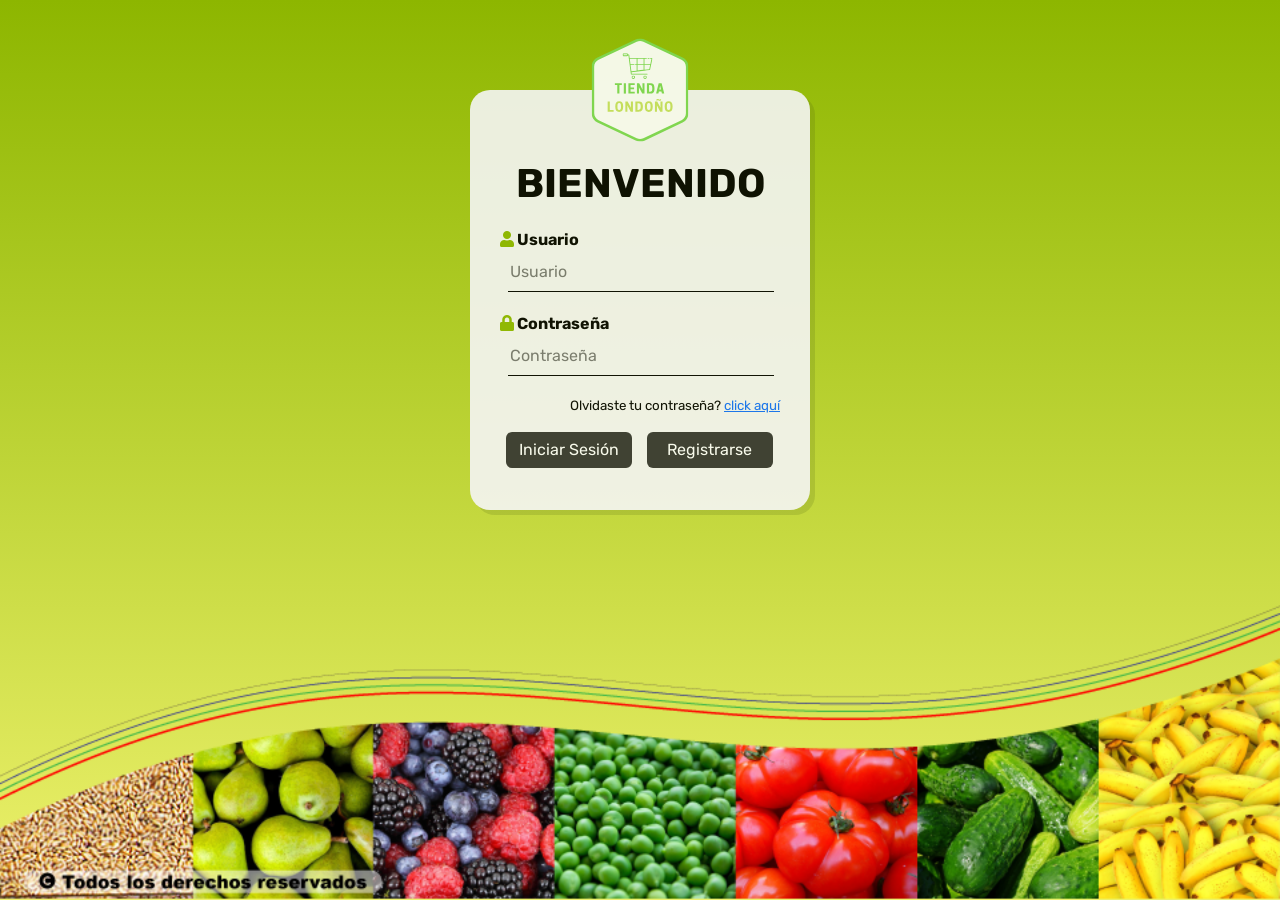
<file: tienda53-aws/src/main/webapp/login.html>
<!DOCTYPE html>
<html>

  <head>
    <!--paquete de caracteres -->
    <meta charset="utf-8">
    <!--Tamaño de la pantalla-->
    <meta name="viewport" content="width=device-width">
    <!--Titulo a la pestaña-->
    <title>Tienda Genérica - Login</title>


    <!-- Fuente -->
    <link rel="preconnect" href="https://fonts.googleapis.com">
    <link rel="preconnect" href="https://fonts.gstatic.com" crossorigin>
    <link href="https://fonts.googleapis.com/css2?family=Rubik:ital,wght@0,300;0,700;1,300&display=swap" rel="stylesheet">

    <!-- bootstrap-->
    <link href="https://cdn.jsdelivr.net/npm/bootstrap@5.0.2/dist/css/bootstrap.min.css" rel="stylesheet" integrity="sha384-EVSTQN3/azprG1Anm3QDgpJLIm9Nao0Yz1ztcQTwFspd3yD65VohhpuuCOmLASjC"
    crossorigin="anonymous">

    <!-- font awesome -->
    <link rel="stylesheet" href="https://use.fontawesome.com/releases/v5.15.4/css/all.css" integrity="sha384-DyZ88mC6Up2uqS4h/KRgHuoeGwBcD4Ng9SiP4dIRy0EXTlnuz47vAwmeGwVChigm"
    crossorigin="anonymous">

    <!--Cargando mi hoja de estilos-->
    <link href="Styles/style.css" rel="stylesheet" type="text/css"/>

    </head>
    <body>

    <div class="login-box" id="login-box">

      <!-- imagen logo-->
      <img src="Imagenes/LOGO.svg" class="avatar" alt="logo">
      <!-- titulo-->
      <h1>BIENVENIDO</h1>
      
      <div id="error" class="alert alert-danger visually-hidden" role="alert">
		Usuario o contraseña incorrecta!
	  </div>

      <form>
        <label for="Username"><i class="fas fa-user"></i> Usuario</label>
        <input type="text" placeholder="Usuario" class="us" id="user">

        <label for="Password"><i class="fas fa-lock"></i> Contraseña</label>
        <input type="password" placeholder="Contraseña" class="pas" id="pass" autocomplete="off">

        <div class="forgot-pass">
          <p>Olvidaste tu contraseña? <a href="#">click aquí</a></p>
        </div>
        <!-- Botones-->
        <input type="button" class="btn btn-login btn-dark" value="Iniciar Sesión" onclick="comparar()">
        <button type="button" class="btn btn-login btn-dark">Registrarse</button>
      </form>
    </div>

    <footer class="position-absolute bottom-0 right-50 text-center">
      <img src="Imagenes/Fondo-50.png" alt="">
    </footer> 
    
    <!-- Script que trae la informacion de la api y la compara con las entradas -->
	<script>
		function comparar() {
			//trayendo texto de input de username
			var x = document.getElementById("user").value;
			//trayendo texto de input de password
			var y = document.getElementById("pass").value;
			
			//url de la api 
			//var baseUrl = "http://localhost:8080/listarUsuarios";
		
			var getUrl = window.location;
			var baseUrl = getUrl.protocol + "//"+ getUrl.host + "/" + getUrl.pathname.split('/')[1];
			
			//creando un objeto de manipulacion de solicitudes
			var localhost = "localhost:8080";
			var xmlhttp = new XMLHttpRequest();
			
			//abriendo la api
			
			xmlhttp.open("GET", baseUrl + "/listarUsuarios", true);
			
			
			//funcion interna que compara la información
			xmlhttp.onreadystatechange = function() {
				//si se obtiene un 200 (Conexion correcta)
				if (xmlhttp.readyState == 4 && xmlhttp.status == 200) {
					//convirtiendo JSON en variable javascrip
					var usuarios = JSON.parse(xmlhttp.responseText);
					
					//verificando uno por uno si existe ese usuario
					for (i = 0; i < usuarios.length; i++) {
						
						//imprimiendo en la consola del navegador para verificar
						console.log(usuarios);
						console.log(x);
						console.log(usuarios[i].usuario);
						console.log(y);
						console.log(usuarios[i].password);
						
						//si el nombre coincide
						if (usuarios[i].usuario == x) {
							//si la clave coincide
							if (usuarios[i].password == y) {
								console.log("si");
								var element = document.getElementById("error");
								element.classList.add("visually-hidden");
								document.getElementById("user").value = "";
								document.getElementById("pass").value = "";
								sessionStorage["nombre"] = usuarios[i].nombre_usuario;
								window.location.href = "Admin/home.jsp";
								document.getElementById("login-box").style.height= "420px";
								return;
							} else {
								//si la clave NO coincide
								console.log("error clave");
								var element = document.getElementById("error");
								element.classList.remove("visually-hidden");
								document.getElementById("user").value = "";
								document.getElementById("pass").value = "";
								document.getElementById("login-box").style.height= "474px";
								return;
							}
						}
					}
					//Si no existe el usuario
					console.log("no encontrado");
					
					//quitando la capacidad de ocultacion del error para mostrarlo
					var element = document.getElementById("error");
					element.classList.remove("visually-hidden");
					document.getElementById("user").value = "";
					document.getElementById("pass").value = "";
					document.getElementById("login-box").style.height= "474px";
					return;
				}
			};
			//ejecutando
			xmlhttp.send();
		}
	</script>
    
  </body>
</html>
</file>
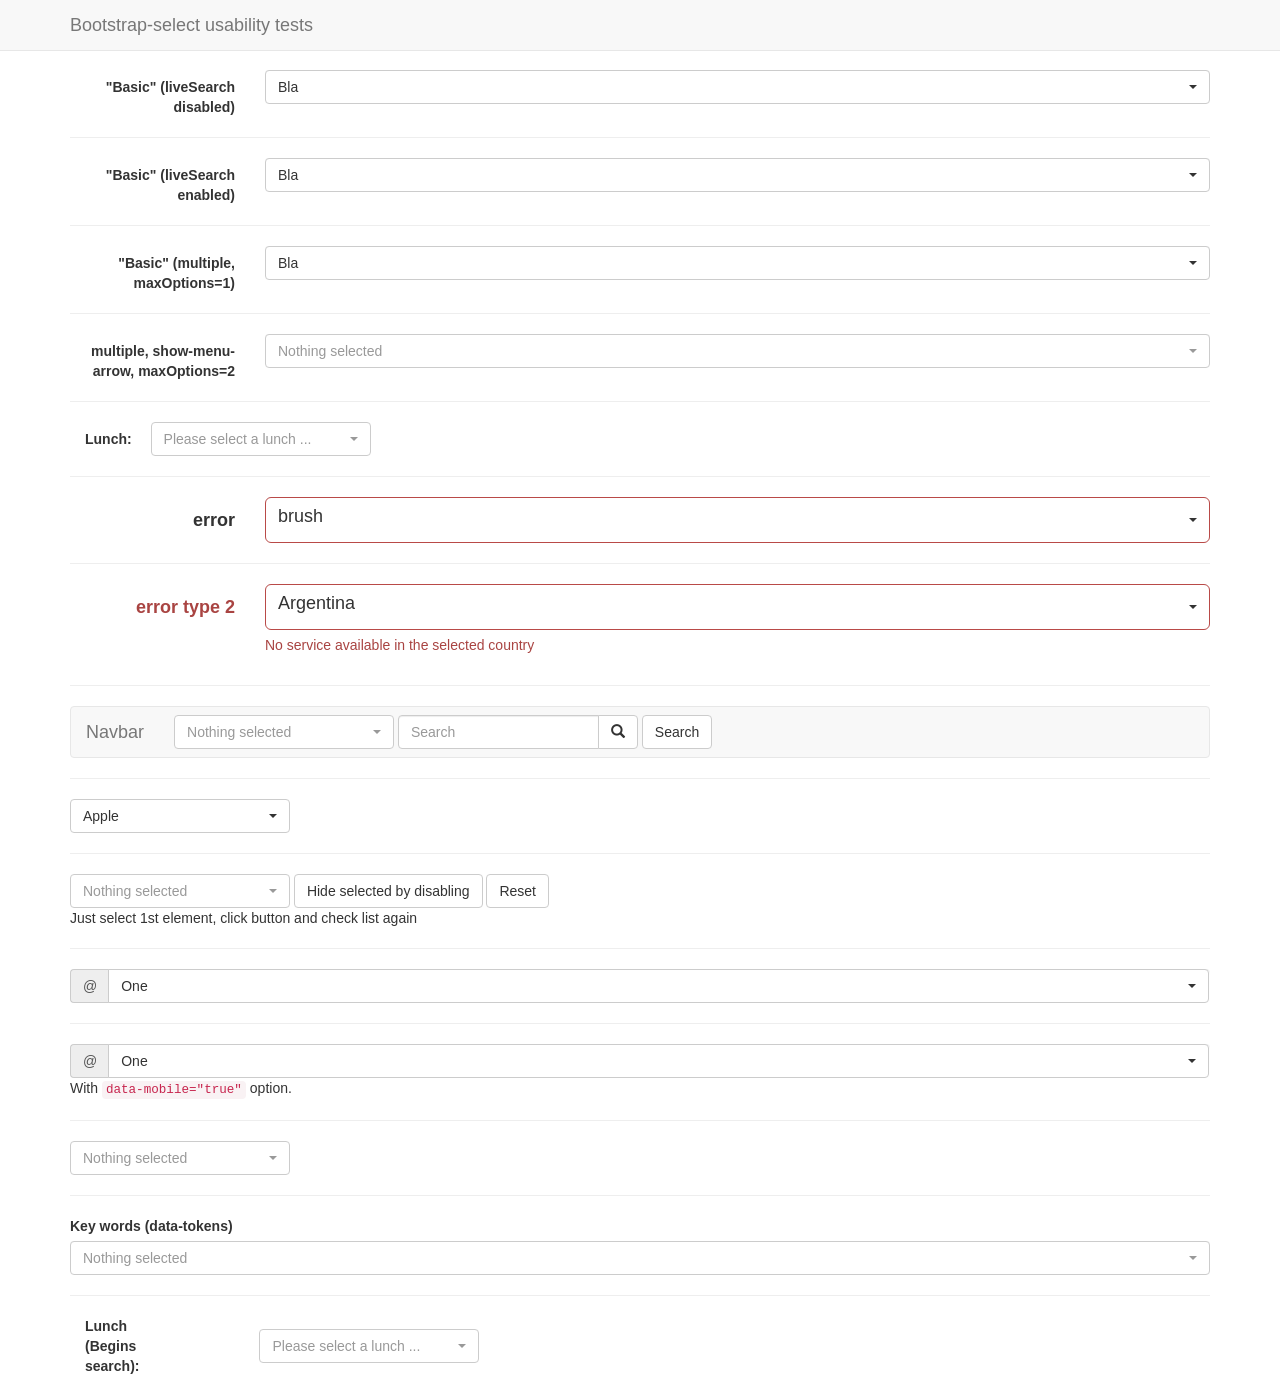
<file: tienda53-aws/src/main/webapp/Admin/src/plugins/bootstrap-select/test.html>
<!DOCTYPE html>
<html>
<head>
  <title>Bootstrap-select test page</title>

  <meta charset="utf-8">

  <link rel="stylesheet" href="https://maxcdn.bootstrapcdn.com/bootstrap/3.3.7/css/bootstrap.css">
  <link rel="stylesheet" href="dist/css/bootstrap-select.css">

  <style>
    body {
      padding-top: 70px;
    }
  </style>

  <script src="https://code.jquery.com/jquery-3.2.1.slim.js" defer></script>
  <script src="https://maxcdn.bootstrapcdn.com/bootstrap/3.3.7/js/bootstrap.js" defer></script>
  <script src="dist/js/bootstrap-select.js" defer></script>
</head>
<body>
<nav class="navbar navbar-default navbar-fixed-top" role="navigation">
  <div class="container">
    <div class="navbar-header">
      <a class="navbar-brand" href="#">Bootstrap-select usability tests</a>
    </div>
  </div>
</nav>

<div class="container">
  <form class="form-horizontal" role="form">
    <div class="form-group">
      <label for="basic" class="col-lg-2 control-label">"Basic" (liveSearch disabled)</label>

      <div class="col-lg-10">
        <select id="basic" class="selectpicker show-tick form-control">
          <option>cow</option>
          <option data-subtext="option subtext">bull</option>
          <option class="get-class" disabled>ox</option>
          <optgroup label="test" data-subtext="optgroup subtext">
            <option>ASD</option>
            <option selected>Bla</option>
            <option>Ble</option>
          </optgroup>
        </select>
      </div>
    </div>
  </form>

  <hr>

  <form class="form-horizontal" role="form">
    <div class="form-group">
      <label for="basic" class="col-lg-2 control-label">"Basic" (liveSearch enabled)</label>

      <div class="col-lg-10">
        <select id="basic" class="selectpicker show-tick form-control" data-live-search="true">
          <option>cow</option>
          <option data-subtext="option subtext">bull</option>
          <option class="get-class" disabled>ox</option>
          <optgroup label="test" data-subtext="optgroup subtext">
            <option>ASD</option>
            <option selected>Bla</option>
            <option>Ble</option>
          </optgroup>
        </select>
      </div>
    </div>
  </form>

  <hr>
  <form class="form-horizontal" role="form">
    <div class="form-group">
      <label for="basic2" class="col-lg-2 control-label">"Basic" (multiple, maxOptions=1)</label>

      <div class="col-lg-10">
        <select id="basic2" class="show-tick form-control" multiple>
          <option>cow</option>
          <option>bull</option>
          <option class="get-class" disabled>ox</option>
          <optgroup label="test" data-subtext="another test">
            <option>ASD</option>
            <option selected>Bla</option>
            <option>Ble</option>
          </optgroup>
        </select>
      </div>
    </div>
  </form>

  <hr>
  <form class="form-horizontal" role="form">
    <div class="form-group">
      <label for="maxOption2" class="col-lg-2 control-label">multiple, show-menu-arrow, maxOptions=2</label>

      <div class="col-lg-10">
        <select id="maxOption2" class="selectpicker show-menu-arrow form-control" multiple data-max-options="2">
          <option>chicken</option>
          <option>turkey</option>
          <option disabled>duck</option>
          <option>goose</option>
        </select>
      </div>
    </div>
  </form>

  <hr>
  <form class="form-inline">
    <div class="form-group">
      <label class="col-md-1 control-label" for="lunch">Lunch:</label>
    </div>
    <div class="form-group">
      <select id="lunch" class="selectpicker" data-live-search="true" title="Please select a lunch ...">
        <option>Hot Dog, Fries and a Soda</option>
        <option>Burger, Shake and a Smile</option>
        <option>Sugar, Spice and all things nice</option>
        <option>Baby Back Ribs</option>
        <option>A really really long option made to illustrate an issue with the live search in an inline form</option>
      </select>
    </div>
  </form>

  <hr>
  <form class="form-horizontal" role="form">
    <div class="form-group form-group-lg">
      <label for="error" class="col-lg-2 control-label">error</label>

      <div class="col-lg-10 error">
        <select id="error" class="selectpicker show-tick form-control">
          <option>pen</option>
          <option>pencil</option>
          <option selected>brush</option>
        </select>
      </div>
    </div>
  </form>

  <hr>
  <form class="form-horizontal" role="form">
    <div class="form-group has-error form-group-lg">
      <label class="control-label col-lg-2" for="country">error type 2</label>

      <div class="col-lg-10">
        <select id="country" name="country" class="form-control selectpicker">
          <option>Argentina</option>
          <option>United State</option>
          <option>Mexico</option>
        </select>

        <p class="help-block">No service available in the selected country</p>
      </div>
    </div>
  </form>

  <hr>
  <nav class="navbar navbar-default" role="navigation">
    <div class="container-fluid">
      <div class="navbar-header">
        <a class="navbar-brand" href="#">Navbar</a>
      </div>

      <form class="navbar-form navbar-left" role="search">
        <div class="form-group">
          <select class="selectpicker" multiple data-live-search="true" data-live-search-placeholder="Search" data-actions-box="true">
            <optgroup label="filter1">
              <option>option1</option>
              <option>option2</option>
              <option>option3</option>
              <option>option4</option>
            </optgroup>
            <optgroup label="filter2">
              <option>option1</option>
              <option>option2</option>
              <option>option3</option>
              <option>option4</option>
            </optgroup>
            <optgroup label="filter3">
              <option>option1</option>
              <option>option2</option>
              <option>option3</option>
              <option>option4</option>
            </optgroup>
          </select>
        </div>

        <div class="input-group">
          <input type="text" class="form-control" placeholder="Search" name="q">

          <div class="input-group-btn">
            <button class="btn btn-default" type="submit"><i class="glyphicon glyphicon-search"></i></button>
          </div>
        </div>
        <button type="submit" class="btn btn-default">Search</button>
      </form>

    </div>
    <!-- .container-fluid -->
  </nav>

  <hr>
  <select id="first-disabled" class="selectpicker" data-hide-disabled="true" data-live-search="true">
    <optgroup disabled="disabled" label="disabled">
      <option>Hidden</option>
    </optgroup>
    <optgroup label="Fruit">
      <option>Apple</option>
      <option>Orange</option>
    </optgroup>
    <optgroup label="Vegetable">
      <option>Corn</option>
      <option>Carrot</option>
    </optgroup>
  </select>

  <hr>
  <select id="first-disabled2" class="selectpicker" multiple data-hide-disabled="true" data-size="5">
    <option>Apple</option>
    <option>Banana</option>
    <option>Orange</option>
    <option>Pineapple</option>
    <option>Apple2</option>
    <option>Banana2</option>
    <option>Orange2</option>
    <option>Pineapple2</option>
    <option>Apple2</option>
    <option>Banana2</option>
    <option>Orange2</option>
    <option>Pineapple2</option>
  </select>
  <button id="special" class="btn btn-default">Hide selected by disabling</button>
  <button id="special2" class="btn btn-default">Reset</button>
  <p>Just select 1st element, click button and check list again</p>

  <hr>
  <div class="input-group">
    <span class="input-group-addon">@</span>
    <select class="form-control selectpicker">
      <option>One</option>
      <option>Two</option>
      <option>Three</option>
    </select>
  </div>

  <hr>
  <div class="input-group">
    <span class="input-group-addon">@</span>
    <select class="form-control selectpicker" data-mobile="true">
      <option>One</option>
      <option>Two</option>
      <option>Three</option>
    </select>
  </div>
  <p>With <code>data-mobile="true"</code> option.</p>

  <hr>
  <select id="done" class="selectpicker" multiple data-done-button="true">
    <option>Apple</option>
    <option>Banana</option>
    <option>Orange</option>
    <option>Pineapple</option>
    <option>Apple2</option>
    <option>Banana2</option>
    <option>Orange2</option>
    <option>Pineapple2</option>
    <option>Apple2</option>
    <option>Banana2</option>
    <option>Orange2</option>
    <option>Pineapple2</option>
  </select>

  <hr>

  <div class="form-group">
    <label for="tokens">Key words (data-tokens)</label>
    <select id="tokens" class="selectpicker form-control" multiple data-live-search="true">
      <option data-tokens="first">I actually am called "one"</option>
      <option data-tokens="second">And me "two"</option>
      <option data-tokens="last">I am "three"</option>
    </select>
  </div>

  <hr>
  <form class="form-inline">
    <div class="form-group">
      <label class="col-md-1 control-label" for="lunchBegins">Lunch (Begins search):</label>
    </div>
    <div class="form-group">
      <select id="lunchBegins" class="selectpicker" data-live-search="true" data-live-search-style="begins" title="Please select a lunch ...">
        <option>Hot Dog, Fries and a Soda</option>
        <option>Burger, Shake and a Smile</option>
        <option>Sugar, Spice and all things nice</option>
        <option>Baby Back Ribs</option>
        <option>A really really long option made to illustrate an issue with the live search in an inline form</option>
      </select>
    </div>
  </form>
</div>

<script>
  document.addEventListener('DOMContentLoaded', function () {
    var mySelect = $('#first-disabled2');

    $('#special').on('click', function () {
      mySelect.find('option:selected').prop('disabled', true);
      mySelect.selectpicker('refresh');
    });

    $('#special2').on('click', function () {
      mySelect.find('option:disabled').prop('disabled', false);
      mySelect.selectpicker('refresh');
    });

    $('#basic2').selectpicker({
      liveSearch: true,
      maxOptions: 1
    });
  });
</script>
</body>
</html>
</file>
<file: tienda53-aws/src/main/webapp/Styles/style.css>
body {
  margin: 0;
  padding: 0;
  background: linear-gradient(180deg, #8DB600 0%, #edf16c 100%);
  font-family: 'Rubik', sans-serif;
  height: 100vh;
}

.login-box {
  width: 340px;
  height: 420px;
  opacity: .9;
  background-color: whitesmoke(0, 0, 0);
  background: whitesmoke;
  background: whitesmoke(0, 0, 0);
  color: black;
  top: 300px;
  left: 50%;
  position: absolute;
  transform: translate(-50%, -50%);
  box-sizing: border-box;
  padding: 70px 30px;
  border-radius: 20px;
  z-index: 1;
  box-shadow: 5px 5px rgba(80, 99, 20, 0.2);
}

/*para el logo*/
.login-box .avatar {
  width: 120px;
  height: 120px;
  position: absolute;
  top: -60px;
  left: calc(50% - 60px);
}

.login-box h1 {
  margin: 0;
  padding: 0 0 20px;
  text-align: center;
  font-size: 18 px;
  font-weight: bold;
}

.login-box label {
  margin: 0;
  padding: 0;
  font-weight: bold;
  display: block;
}

.login-box input {
  width: 95%;
  margin-bottom: 20px;
}

.login-box input {
  border: none;
  border-bottom: 1px solid black;
  background: transparent;
  outline: none;
  height: 40px;
  color: black;
  font-size: 16px;
}

.btn-login {
  background-color: #333!important;
  width: 45%!important;
  height: 36px!important;
  margin: 0 2%!important;
  border: 0px!important;
  color: #fff!important;
}

.us, .pas {
  transition-duration: .5s;
}

.us:hover, .pas:hover, .us:focus, .pas:hover, .us:valid, .pas:valid{
  transition: .5s all;
  margin-left: 8px;
}

footer {
  z-index: 0;
  width: 100%;
}

footer img {
  width: 100%;
  height: auto;
}

.forgot-pass {
  font-size: 10pt;
  text-align: right;
}

.btn:hover{
  border: solid 1px #8DB600!important;
  background-color: #8DB600!important;
}

.btn:focus{
  box-shadow: 0px;
}

i {
  color: #8DB600;
}


header{
  color: black;
  background:  #edf16c;
}

.i-white{
	color: #FFF;
}


.sidebar-logo{
	height: 400%;
}

.sidebar-brand{
	margin: 10px 0px;
}
</file>
